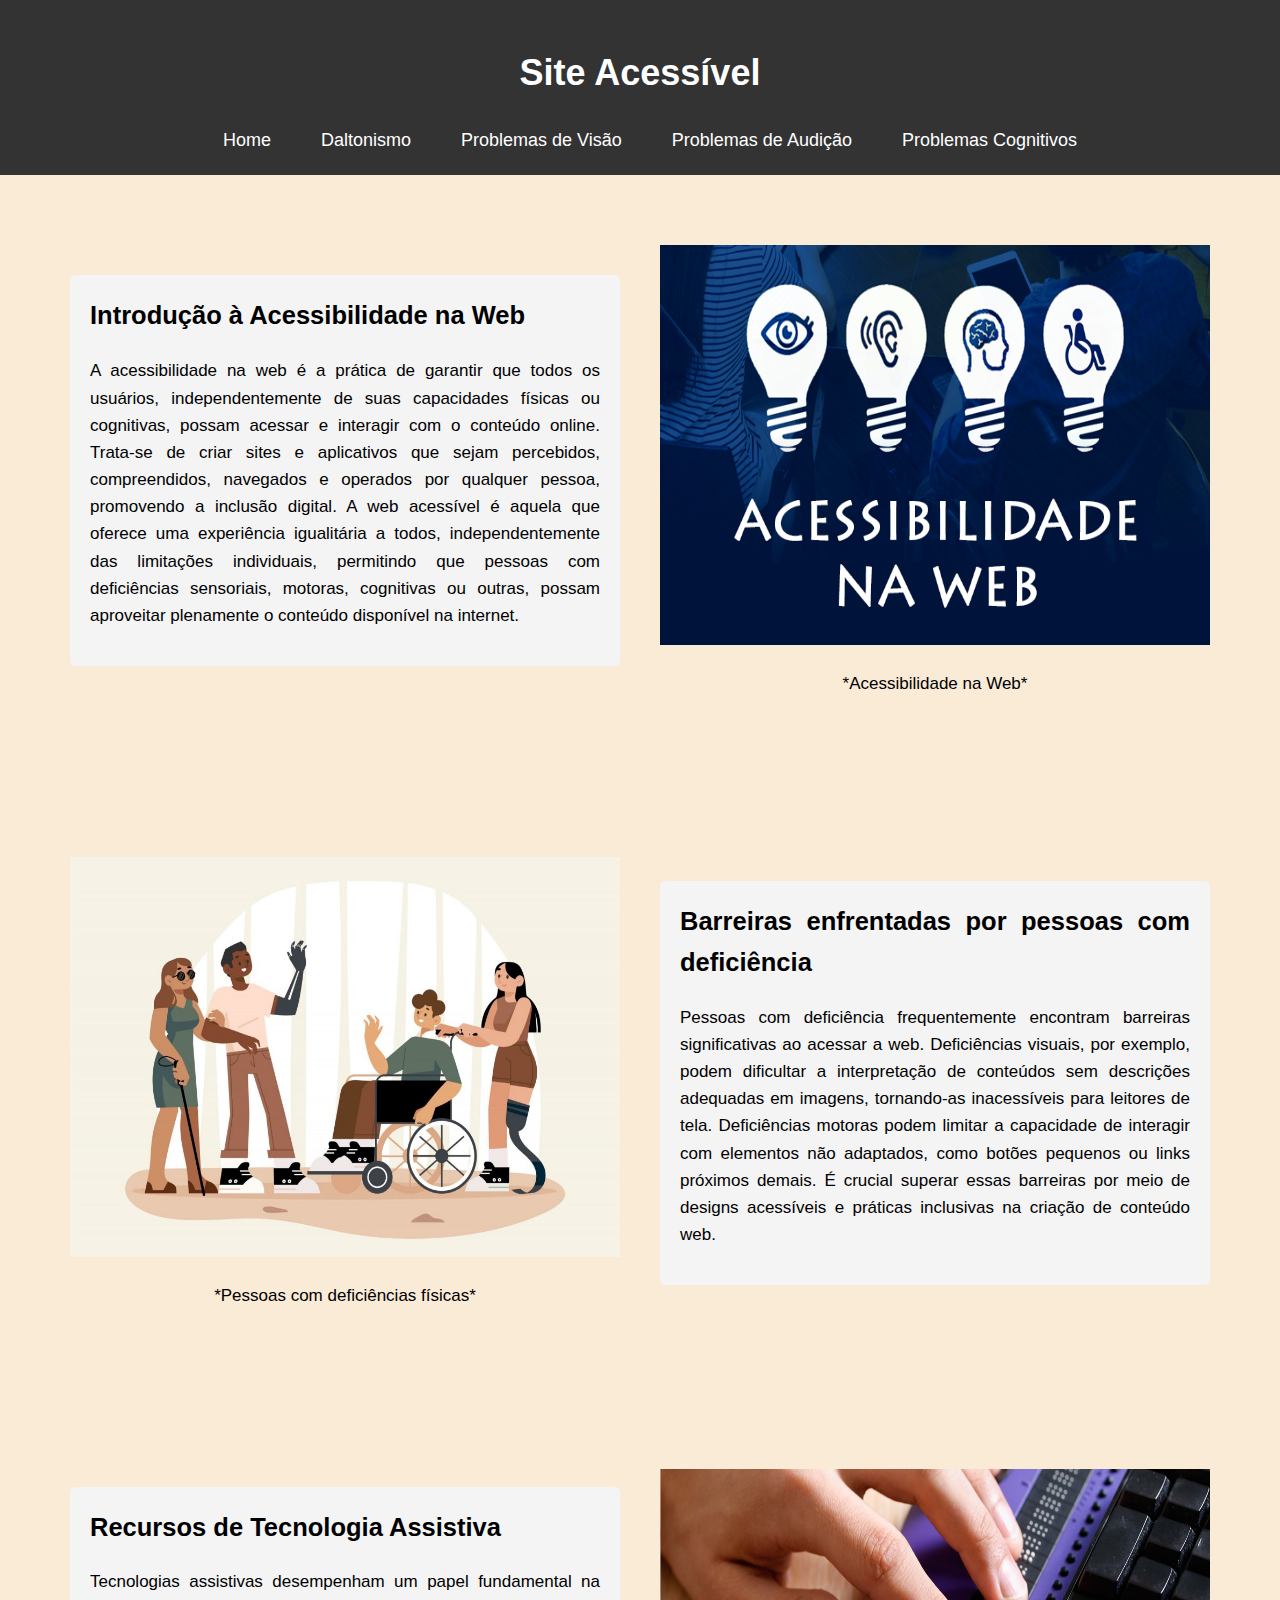
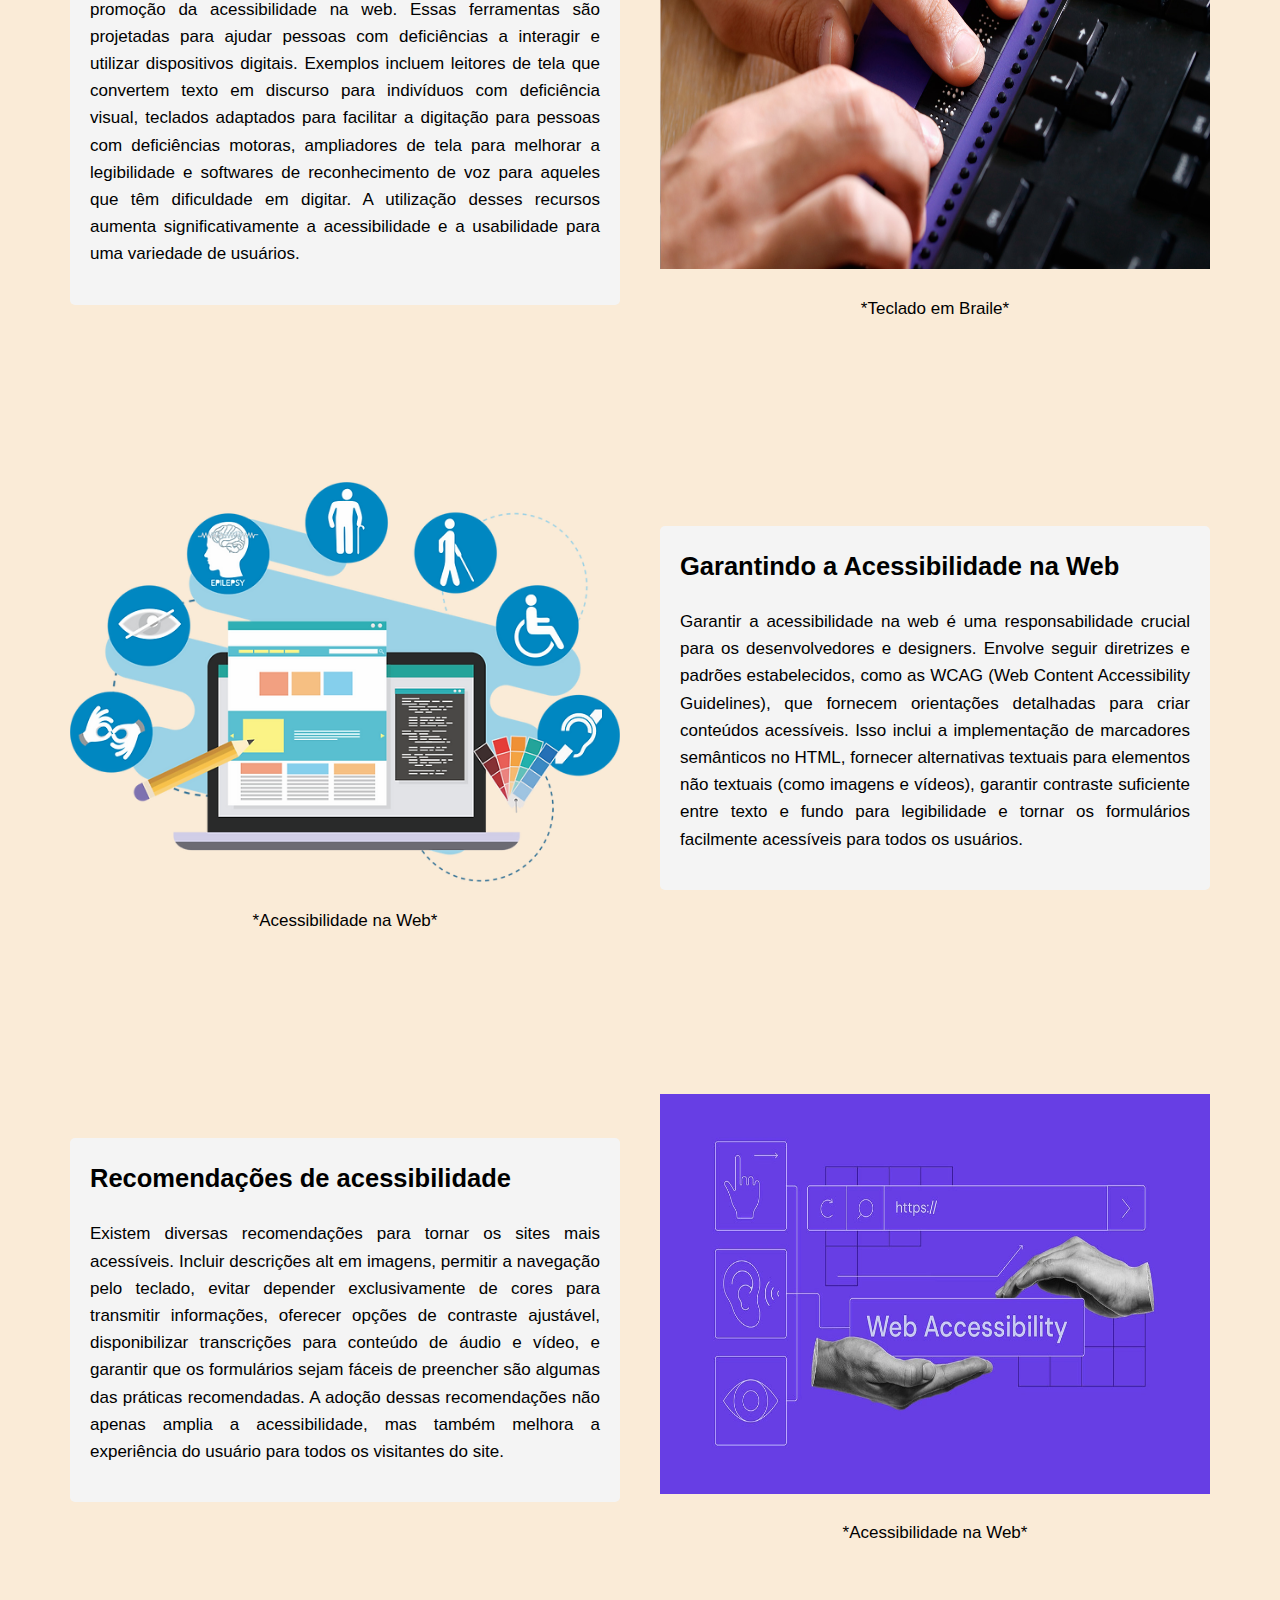
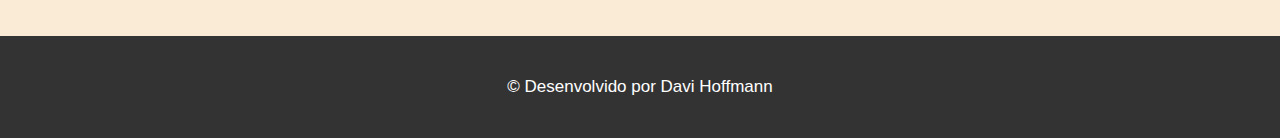
<file: TDE/index.html>
<!DOCTYPE html>
<html lang="pt-BR">
<head>
    <meta charset="UTF-8">
    <meta name="viewport" content="width=device-width, initial-scale=1.0">
    <meta http-equiv="X-UA-Compatible" content="IE=edge">
    <title>Site Acessível</title>
    <link rel="stylesheet" href="styles.css">
</head>
<body>
  <header>
    <h1>Site Acessível</h1>
    <nav>
        <div class="menu">
            <ul>
                <li><a href="index.html">Home</a></li>
                <li><a href="pag1.html">Daltonismo</a></li>
                <li><a href="pag2.html">Problemas de Visão</a></li>
                <li><a href="pag3.html">Problemas de Audição</a></li>
                <li><a href="pag4.html">Problemas Cognitivos</a></li>
            </ul>
        </div>
    </nav>
</header>

<main>
    <div class="content" id="intro">
        <div class="content-item">
            <div class="text">
                <h2>Introdução à Acessibilidade na Web</h2>
                <p>A acessibilidade na web é a prática de garantir que todos os usuários, independentemente de suas capacidades físicas ou cognitivas, possam acessar e interagir com o conteúdo online. Trata-se de criar sites e aplicativos que sejam percebidos, compreendidos, navegados e operados por qualquer pessoa, promovendo a inclusão digital. A web acessível é aquela que oferece uma experiência igualitária a todos, independentemente das limitações individuais, permitindo que pessoas com deficiências sensoriais, motoras, cognitivas ou outras, possam aproveitar plenamente o conteúdo disponível na internet.</p>
            </div>
        </div>
        <div class="content-item">
            <div class="image-container">
                <img src="imagens/AcessibilidadeWeb.png" alt="Acessibilidade na web">
                <p>*Acessibilidade na Web*</p>
            </div>
        </div>
    </div>

    <div class="content" id="barriers">
        <div class="content-item">
            <div class="image-container">
                <img src="imagens/deficiencia.jpg" alt="Pessoas com deficiências físicas">
                <p>*Pessoas com deficiências físicas*</p>
            </div>
        </div>
        <div class="content-item">
            <div class="text">
                <h2>Barreiras enfrentadas por pessoas com deficiência</h2>
                <p>Pessoas com deficiência frequentemente encontram barreiras significativas ao acessar a web. Deficiências visuais, por exemplo, podem dificultar a interpretação de conteúdos sem descrições adequadas em imagens, tornando-as inacessíveis para leitores de tela. Deficiências motoras podem limitar a capacidade de interagir com elementos não adaptados, como botões pequenos ou links próximos demais. É crucial superar essas barreiras por meio de designs acessíveis e práticas inclusivas na criação de conteúdo web.</p>
            </div>
        </div>
    </div>

    <div class="content" id="assistive-tech">
        <div class="content-item">
            <div class="text">
                <h2>Recursos de Tecnologia Assistiva</h2>
                <p>Tecnologias assistivas desempenham um papel fundamental na promoção da acessibilidade na web. Essas ferramentas são projetadas para ajudar pessoas com deficiências a interagir e utilizar dispositivos digitais. Exemplos incluem leitores de tela que convertem texto em discurso para indivíduos com deficiência visual, teclados adaptados para facilitar a digitação para pessoas com deficiências motoras, ampliadores de tela para melhorar a legibilidade e softwares de reconhecimento de voz para aqueles que têm dificuldade em digitar. A utilização desses recursos aumenta significativamente a acessibilidade e a usabilidade para uma variedade de usuários.</p>
            </div>
        </div>
        <div class="content-item">
            <div class="image-container">
                <img src="imagens/tecnologia.jpg" alt="Teclado em Braile">
                <p>*Teclado em Braile*</p>
            </div>
        </div>
    </div>

    <div class="content" id="ensuring-accessibility">
        <div class="content-item">
            <div class="image-container">
                <img src="imagens/acessWeb.webp" alt="Acessibilidade na Web">
                <p>*Acessibilidade na Web*</p>
            </div>
        </div>
        <div class="content-item">
            <div class="text">
                <h2>Garantindo a Acessibilidade na Web</h2>
                <p>Garantir a acessibilidade na web é uma responsabilidade crucial para os desenvolvedores e designers. Envolve seguir diretrizes e padrões estabelecidos, como as WCAG (Web Content Accessibility Guidelines), que fornecem orientações detalhadas para criar conteúdos acessíveis. Isso inclui a implementação de marcadores semânticos no HTML, fornecer alternativas textuais para elementos não textuais (como imagens e vídeos), garantir contraste suficiente entre texto e fundo para legibilidade e tornar os formulários facilmente acessíveis para todos os usuários.</p>
            </div>
        </div>
    </div>

    <div class="content" id="recommendations">
        <div class="content-item">
            <div class="text">
                <h2>Recomendações de acessibilidade</h2>
                <p>Existem diversas recomendações para tornar os sites mais acessíveis. Incluir descrições alt em imagens, permitir a navegação pelo teclado, evitar depender exclusivamente de cores para transmitir informações, oferecer opções de contraste ajustável, disponibilizar transcrições para conteúdo de áudio e vídeo, e garantir que os formulários sejam fáceis de preencher são algumas das práticas recomendadas. A adoção dessas recomendações não apenas amplia a acessibilidade, mas também melhora a experiência do usuário para todos os visitantes do site.</p>
            </div>
        </div>
        <div class="content-item">
            <div class="image-container">
                <img src="imagens/recomendacoes.webp" alt="Acessibilidade na Web">
                <p>*Acessibilidade na Web*</p>
            </div>
        </div>
    </div>
</main>

<footer>
    <p>&copy; Desenvolvido por Davi Hoffmann</p>
</footer>
</body>
</html>
</file>
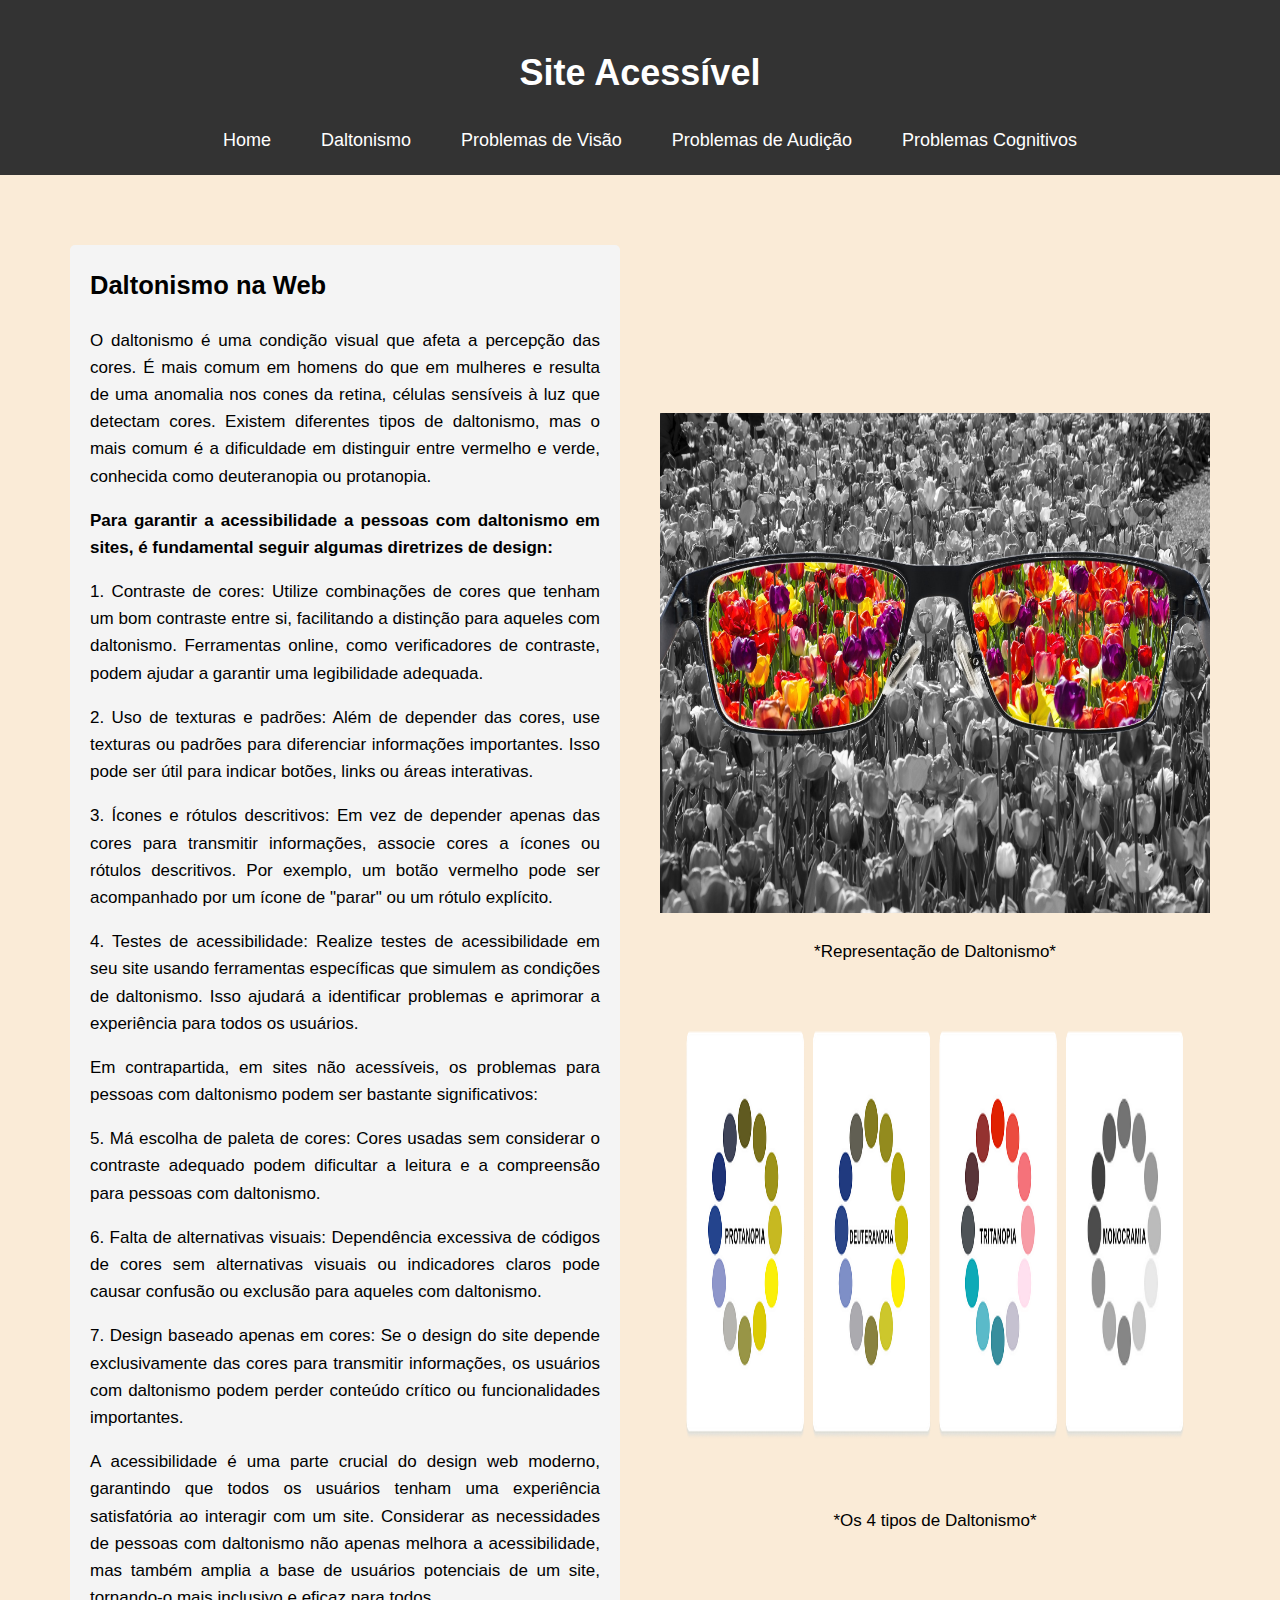
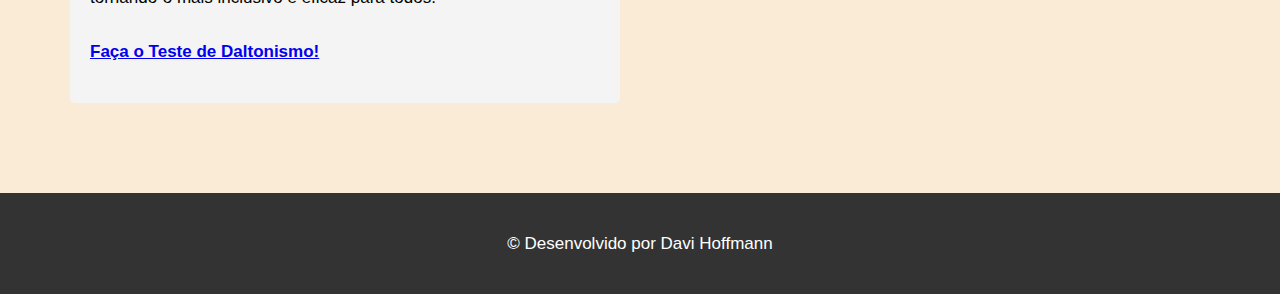
<file: TDE/pag1.html>
<!DOCTYPE html>
<html lang="pt-BR">
<head>
    <meta charset="UTF-8">
    <meta name="viewport" content="width=device-width, initial-scale=1.0">
    <meta http-equiv="X-UA-Compatible" content="IE=edge">
    <title>Site Acessível</title>
    <link rel="stylesheet" href="styles.css">
</head>
<body>
  <header>
    <h1>Site Acessível</h1>
    <nav>
        <div class="menu">
            <ul>
                <li><a href="index.html">Home</a></li>
                <li><a href="pag1.html">Daltonismo</a></li>
                <li><a href="pag2.html">Problemas de Visão</a></li>
                <li><a href="pag3.html">Problemas de Audição</a></li>
                <li><a href="pag4.html">Problemas Cognitivos</a></li>
            </ul>
        </div>
    </nav>
</header>
<main>
    <div class="content" id="intro">
        <div class="content-item">
            <div class="text">
                <h2>Daltonismo na Web</h2>
                <p>
                    O daltonismo é uma condição visual que afeta a percepção das cores. É mais comum em homens do que em mulheres e resulta de uma anomalia nos cones da retina, células sensíveis à luz que detectam cores. Existem diferentes tipos de daltonismo, mas o mais comum é a dificuldade em distinguir entre vermelho e verde, conhecida como deuteranopia ou protanopia.
                </p>
                    <p><strong>Para garantir a acessibilidade a pessoas com daltonismo em sites, é fundamental seguir algumas diretrizes de design: </strong></p>
                    
                    <p>1. Contraste de cores: Utilize combinações de cores que tenham um bom contraste entre si, facilitando a distinção para aqueles com daltonismo. Ferramentas online, como verificadores de contraste, podem ajudar a garantir uma legibilidade adequada.
                    </p>
                    <p>2. Uso de texturas e padrões: Além de depender das cores, use texturas ou padrões para diferenciar informações importantes. Isso pode ser útil para indicar botões, links ou áreas interativas.
                    </p>
                    <p>3. Ícones e rótulos descritivos: Em vez de depender apenas das cores para transmitir informações, associe cores a ícones ou rótulos descritivos. Por exemplo, um botão vermelho pode ser acompanhado por um ícone de "parar" ou um rótulo explícito.
                    </p>
                    <p>4. Testes de acessibilidade: Realize testes de acessibilidade em seu site usando ferramentas específicas que simulem as condições de daltonismo. Isso ajudará a identificar problemas e aprimorar a experiência para todos os usuários.
                    </p>
                    <p>Em contrapartida, em sites não acessíveis, os problemas para pessoas com daltonismo podem ser bastante significativos:
                    </p>
                    <p>5. Má escolha de paleta de cores: Cores usadas sem considerar o contraste adequado podem dificultar a leitura e a compreensão para pessoas com daltonismo.
                    </p>     
                    <p>6. Falta de alternativas visuais: Dependência excessiva de códigos de cores sem alternativas visuais ou indicadores claros pode causar confusão ou exclusão para aqueles com daltonismo.
                    </p> 
                    <p>7. Design baseado apenas em cores: Se o design do site depende exclusivamente das cores para transmitir informações, os usuários com daltonismo podem perder conteúdo crítico ou funcionalidades importantes.
                    </p>    
                    <p>A acessibilidade é uma parte crucial do design web moderno, garantindo que todos os usuários tenham uma experiência satisfatória ao interagir com um site. Considerar as necessidades de pessoas com daltonismo não apenas melhora a acessibilidade, mas também amplia a base de usuários potenciais de um site, tornando-o mais inclusivo e eficaz para todos.
                    <br><br> <strong><a href="https://www.colorblindnesstest.org/pt/">Faça o Teste de Daltonismo!</a></p></strong></p>
                    
                </div>
        </div>
        <div class="content-item">
            <div class="image-container">
                <img class="dal" src="imagens/daltonismo.jpg" alt="Representação de Daltonismo">
                <p>*Representação de Daltonismo*</p>
                <img class="dal" src="imagens/daltonismo1.png" alt="Os 4 tipos de Daltonismo">
                <p>*Os 4 tipos de Daltonismo*</p>
            </div>
        </div>
    </div>
</main>
<footer>
    <p>&copy; Desenvolvido por Davi Hoffmann</p>
</footer>
</body>
</html>
</file>
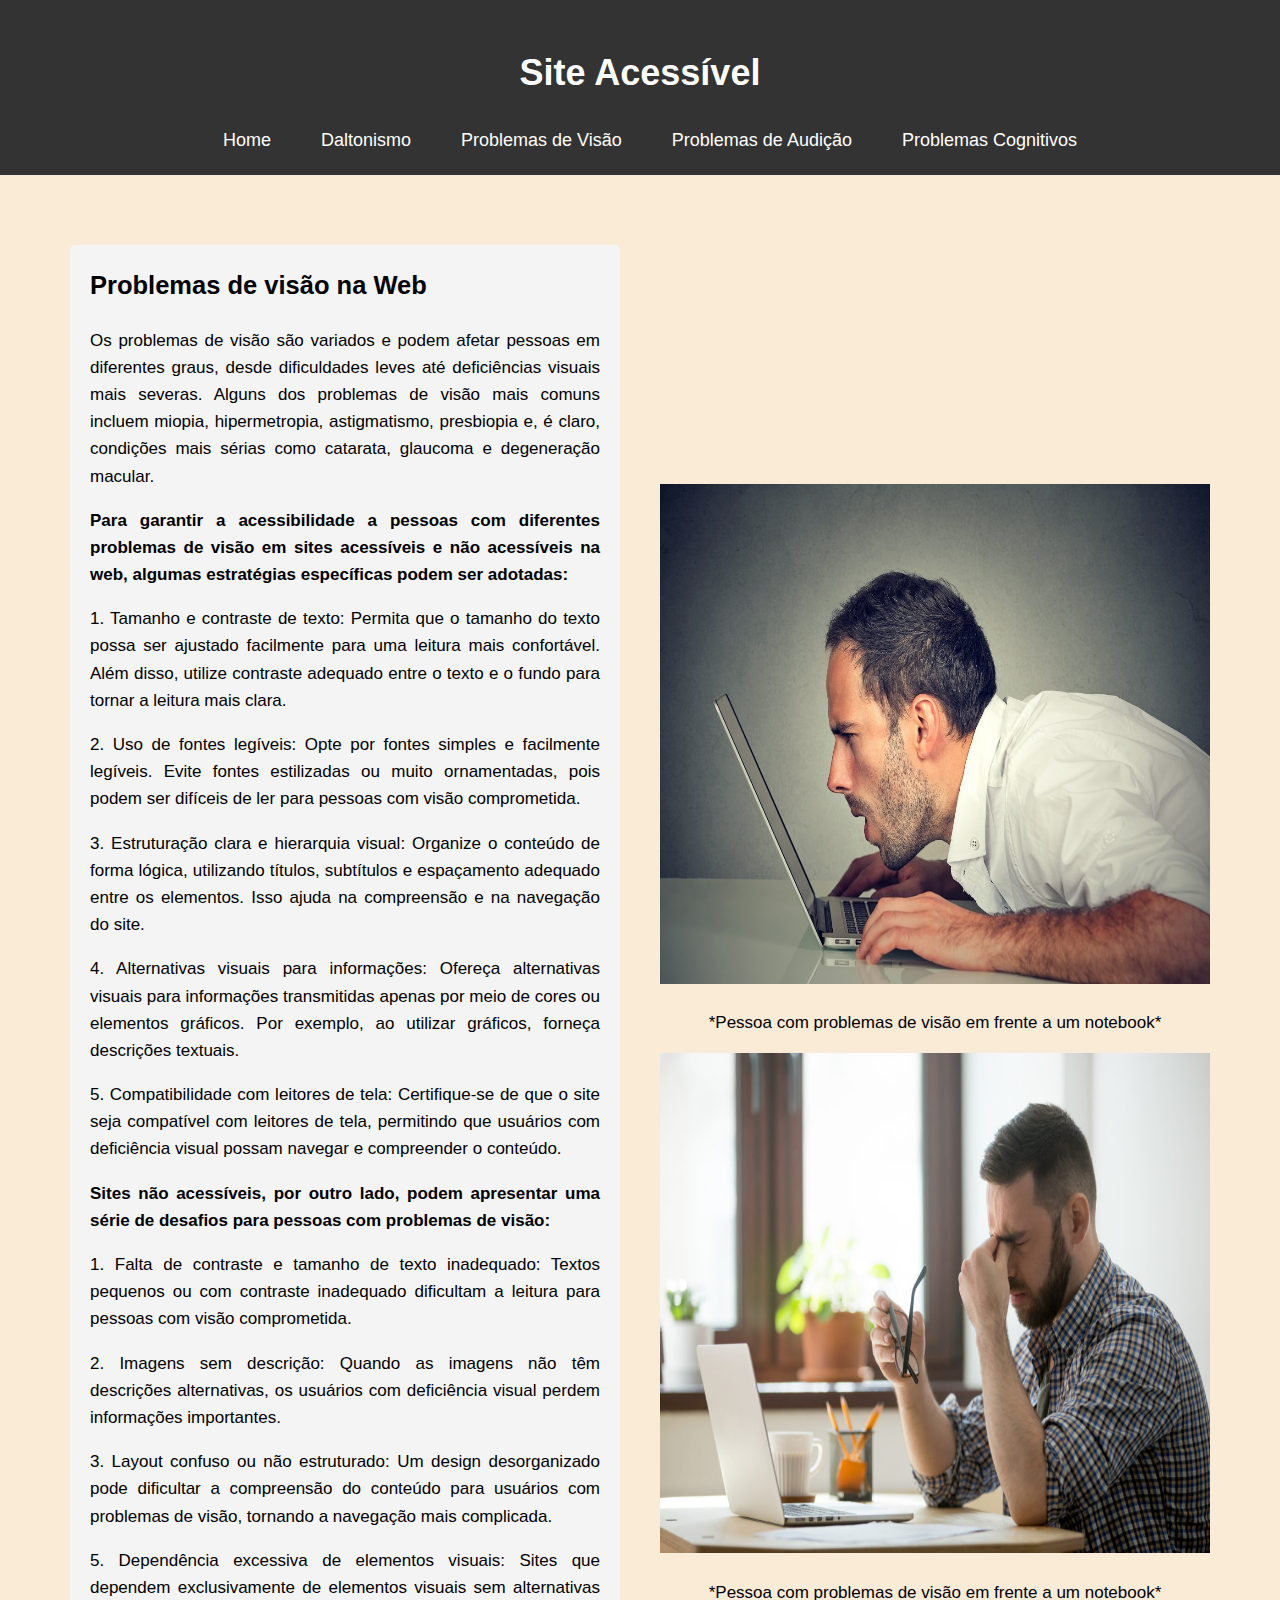
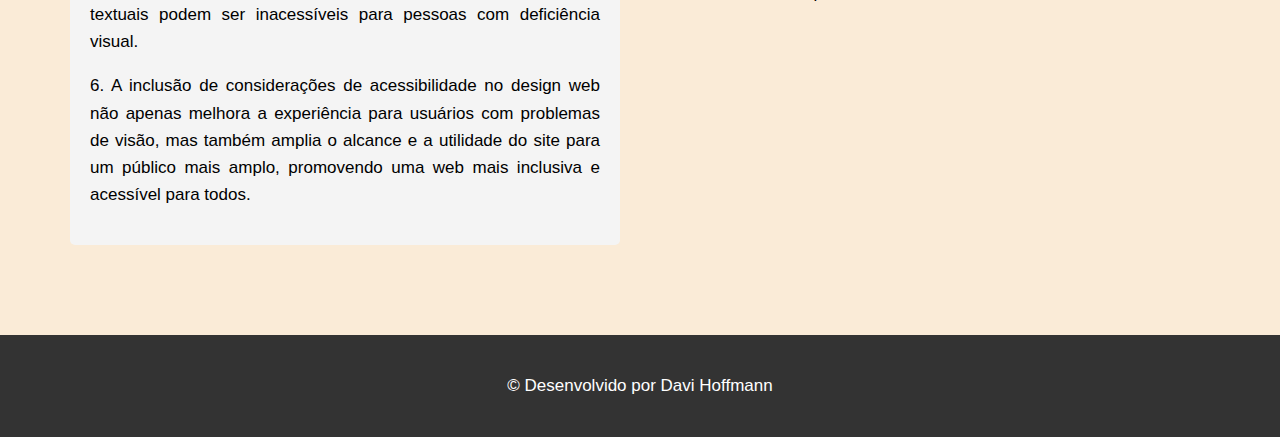
<file: TDE/pag2.html>
<!DOCTYPE html>
<html lang="pt-BR">
<head>
    <meta charset="UTF-8">
    <meta name="viewport" content="width=device-width, initial-scale=1.0">
    <meta http-equiv="X-UA-Compatible" content="IE=edge">
    <title>Site Acessível</title>
    <link rel="stylesheet" href="styles.css">
</head>
<body>
  <header>
    <h1>Site Acessível</h1>
    <nav>
        <div class="menu">
            <ul>
                <li><a href="index.html">Home</a></li>
                <li><a href="pag1.html">Daltonismo</a></li>
                <li><a href="pag2.html">Problemas de Visão</a></li>
                <li><a href="pag3.html">Problemas de Audição</a></li>
                <li><a href="pag4.html">Problemas Cognitivos</a></li>
            </ul>
        </div>
    </nav>
</header>
<main>
    <div class="content" id="intro">
        <div class="content-item">
            <div class="text">
                <h2>Problemas de visão na Web</h2>
                <p>Os problemas de visão são variados e podem afetar pessoas em diferentes graus, desde dificuldades leves até deficiências visuais mais severas. Alguns dos problemas de visão mais comuns incluem miopia, hipermetropia, astigmatismo, presbiopia e, é claro, condições mais sérias como catarata, glaucoma e degeneração macular.
                </p>
                <p><strong>Para garantir a acessibilidade a pessoas com diferentes problemas de visão em sites acessíveis e não acessíveis na web, algumas estratégias específicas podem ser adotadas: </strong>
                </p> 
                <p>1. Tamanho e contraste de texto: Permita que o tamanho do texto possa ser ajustado facilmente para uma leitura mais confortável. Além disso, utilize contraste adequado entre o texto e o fundo para tornar a leitura mais clara.
                </p> 
                <p>2. Uso de fontes legíveis: Opte por fontes simples e facilmente legíveis. Evite fontes estilizadas ou muito ornamentadas, pois podem ser difíceis de ler para pessoas com visão comprometida.
                </p>    
                <p>3. Estruturação clara e hierarquia visual: Organize o conteúdo de forma lógica, utilizando títulos, subtítulos e espaçamento adequado entre os elementos. Isso ajuda na compreensão e na navegação do site.
                </p>    
                <p>4. Alternativas visuais para informações: Ofereça alternativas visuais para informações transmitidas apenas por meio de cores ou elementos gráficos. Por exemplo, ao utilizar gráficos, forneça descrições textuais.
                </p>    
                <p>5. Compatibilidade com leitores de tela: Certifique-se de que o site seja compatível com leitores de tela, permitindo que usuários com deficiência visual possam navegar e compreender o conteúdo.
                </p>    
                <p><strong>Sites não acessíveis, por outro lado, podem apresentar uma série de desafios para pessoas com problemas de visão:</strong>
                </p>    
                <p>1. Falta de contraste e tamanho de texto inadequado: Textos pequenos ou com contraste inadequado dificultam a leitura para pessoas com visão comprometida.
                </p>    
                <p>2. Imagens sem descrição: Quando as imagens não têm descrições alternativas, os usuários com deficiência visual perdem informações importantes.
                </p>    
                <p>3. Layout confuso ou não estruturado: Um design desorganizado pode dificultar a compreensão do conteúdo para usuários com problemas de visão, tornando a navegação mais complicada.
                </p>    
                <p>5. Dependência excessiva de elementos visuais: Sites que dependem exclusivamente de elementos visuais sem alternativas textuais podem ser inacessíveis para pessoas com deficiência visual.
                </p>    
                <p>6. A inclusão de considerações de acessibilidade no design web não apenas melhora a experiência para usuários com problemas de visão, mas também amplia o alcance e a utilidade do site para um público mais amplo, promovendo uma web mais inclusiva e acessível para todos.</p>
                </p>
                </div>
        </div>
        <div class="content-item">
            <div class="image-container">
                <img class="dal" src="imagens/visao.jpg" alt="Pessoa com problemas de visão em frente a um notebook">
                <p>*Pessoa com problemas de visão em frente a um notebook*</p>
                <img class="dal" src="imagens/visao1.jpg" alt="Pessoa com problemas de visão em frente a um notebook">
                <p>*Pessoa com problemas de visão em frente a um notebook*</p>
            </div>
        </div>
    </div>
</main>
<footer>
    <p>&copy; Desenvolvido por Davi Hoffmann</p>
</footer>
</body>
</html>
</file>
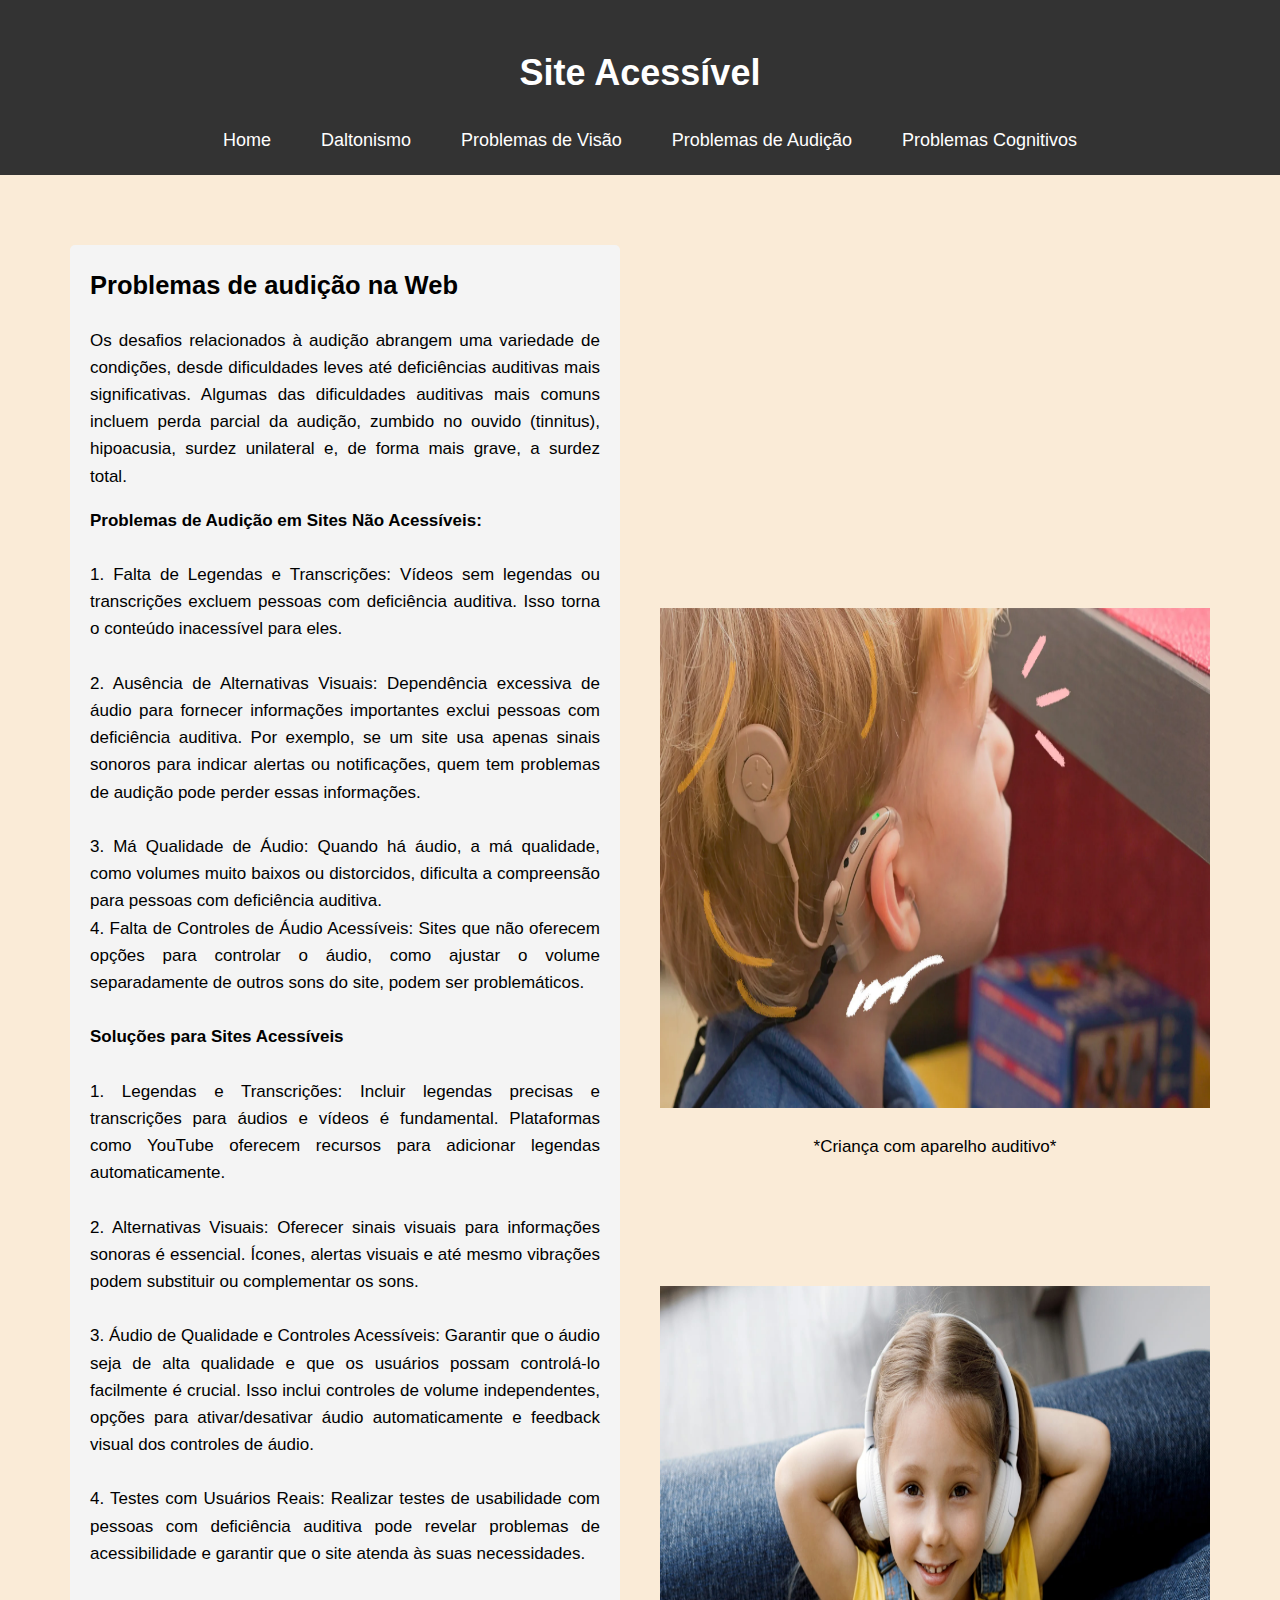
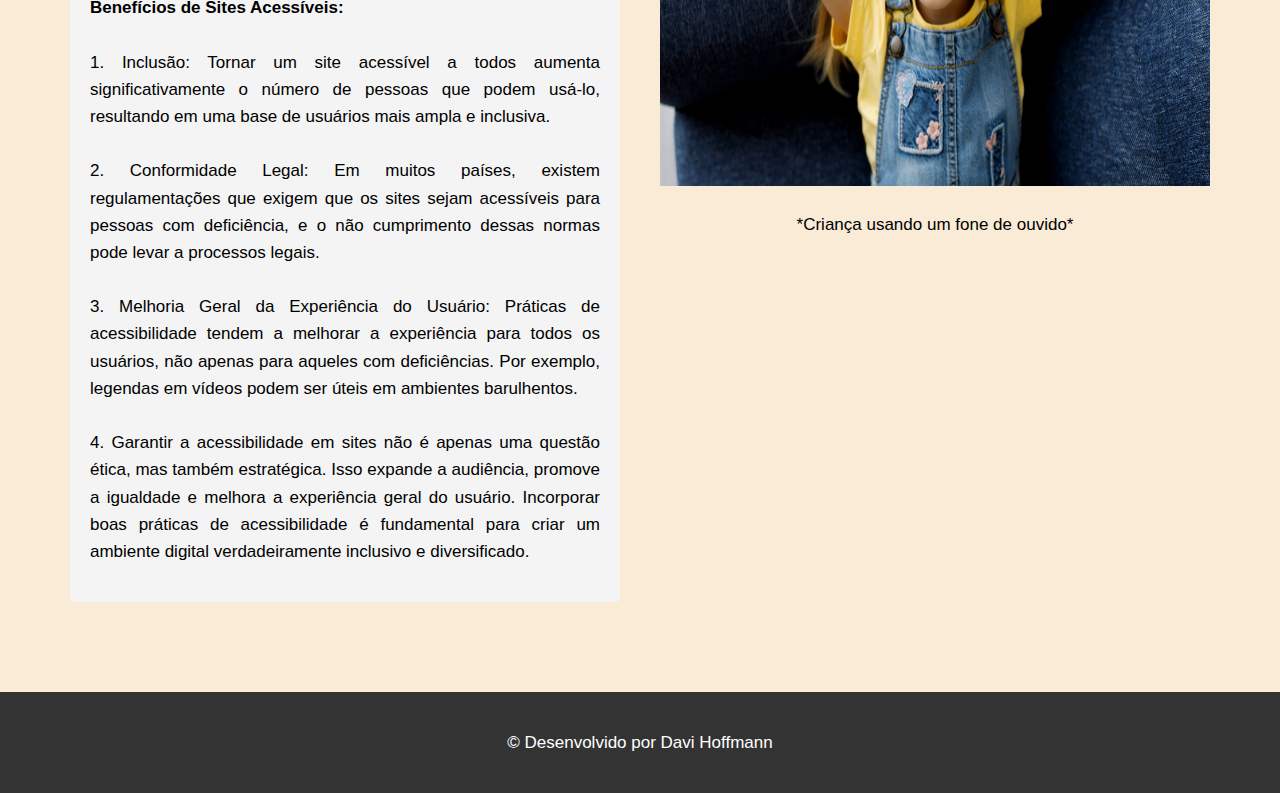
<file: TDE/pag3.html>
<!DOCTYPE html>
<html lang="pt-BR">
<head>
    <meta charset="UTF-8">
    <meta name="viewport" content="width=device-width, initial-scale=1.0">
    <meta http-equiv="X-UA-Compatible" content="IE=edge">
    <title>Site Acessível</title>
    <link rel="stylesheet" href="styles.css">
</head>
<body>
  <header>
    <h1>Site Acessível</h1>
    <nav>
        <div class="menu">
            <ul>
                <li><a href="index.html">Home</a></li>
                <li><a href="pag1.html">Daltonismo</a></li>
                <li><a href="pag2.html">Problemas de Visão</a></li>
                <li><a href="pag3.html">Problemas de Audição</a></li>
                <li><a href="pag4.html">Problemas Cognitivos</a></li>
            </ul>
        </div>
    </nav>
</header>
<main>
    <div class="content" id="intro">
        <div class="content-item">
            <div class="text">
                <h2>Problemas de audição na Web</h2>
                <p>Os desafios relacionados à audição abrangem uma variedade de condições, desde dificuldades leves até deficiências auditivas mais significativas. Algumas das dificuldades auditivas mais comuns incluem perda parcial da audição, zumbido no ouvido (tinnitus), hipoacusia, surdez unilateral e, de forma mais grave, a surdez total.
                </p>
                <p><strong>Problemas de Audição em Sites Não Acessíveis: </strong><br><br>
                    1. Falta de Legendas e Transcrições: Vídeos sem legendas ou transcrições excluem pessoas com deficiência auditiva. Isso torna o conteúdo inacessível para eles.
                    <br><br>
                    2. Ausência de Alternativas Visuais: Dependência excessiva de áudio para fornecer informações importantes exclui pessoas com deficiência auditiva. Por exemplo, se um site usa apenas sinais sonoros para indicar alertas ou notificações, quem tem problemas de audição pode perder essas informações.
                    <br><br>
                    3. Má Qualidade de Áudio: Quando há áudio, a má qualidade, como volumes muito baixos ou distorcidos, dificulta a compreensão para pessoas com deficiência auditiva.
                    <br>
                    4. Falta de Controles de Áudio Acessíveis: Sites que não oferecem opções para controlar o áudio, como ajustar o volume separadamente de outros sons do site, podem ser problemáticos.
                    <br><br>
                    <strong>Soluções para Sites Acessíveis</strong> <br><br>
                    1. Legendas e Transcrições: Incluir legendas precisas e transcrições para áudios e vídeos é fundamental. Plataformas como YouTube oferecem recursos para adicionar legendas automaticamente.
                    <br><br>
                    2. Alternativas Visuais: Oferecer sinais visuais para informações sonoras é essencial. Ícones, alertas visuais e até mesmo vibrações podem substituir ou complementar os sons.
                    <br><br>
                    3. Áudio de Qualidade e Controles Acessíveis: Garantir que o áudio seja de alta qualidade e que os usuários possam controlá-lo facilmente é crucial. Isso inclui controles de volume independentes, opções para ativar/desativar áudio automaticamente e feedback visual dos controles de áudio.
                    <br><br>
                    4. Testes com Usuários Reais: Realizar testes de usabilidade com pessoas com deficiência auditiva pode revelar problemas de acessibilidade e garantir que o site atenda às suas necessidades.
                    <br><br>
                    <strong>Benefícios de Sites Acessíveis: </strong><br><br>
                    1. Inclusão: Tornar um site acessível a todos aumenta significativamente o número de pessoas que podem usá-lo, resultando em uma base de usuários mais ampla e inclusiva.
                    <br><br>
                    2. Conformidade Legal: Em muitos países, existem regulamentações que exigem que os sites sejam acessíveis para pessoas com deficiência, e o não cumprimento dessas normas pode levar a processos legais.
                    <br><br>
                    3. Melhoria Geral da Experiência do Usuário: Práticas de acessibilidade tendem a melhorar a experiência para todos os usuários, não apenas para aqueles com deficiências. Por exemplo, legendas em vídeos podem ser úteis em ambientes barulhentos.
                    <br><br>
                    4. Garantir a acessibilidade em sites não é apenas uma questão ética, mas também estratégica. Isso expande a audiência, promove a igualdade e melhora a experiência geral do usuário. Incorporar boas práticas de acessibilidade é fundamental para criar um ambiente digital verdadeiramente inclusivo e diversificado.</p>
                </p>
                </div>
        </div>
        <div class="content-item">
            <div class="image-container">
                <img class="aud" src="imagens/audicao.webp" alt="Criança com aparelho auditivo">
                <p>*Criança com aparelho auditivo*</p>
                <br><br><br><br>
                <img class="aud" src="imagens/audicao1.jpg" alt="Criança usando um fone de ouvido">
                <p>*Criança usando um fone de ouvido*</p>
            </div>
        </div>
    </div>
</main>
<footer>
    <p>&copy; Desenvolvido por Davi Hoffmann</p>
</footer>
</body>
</html>
</file>
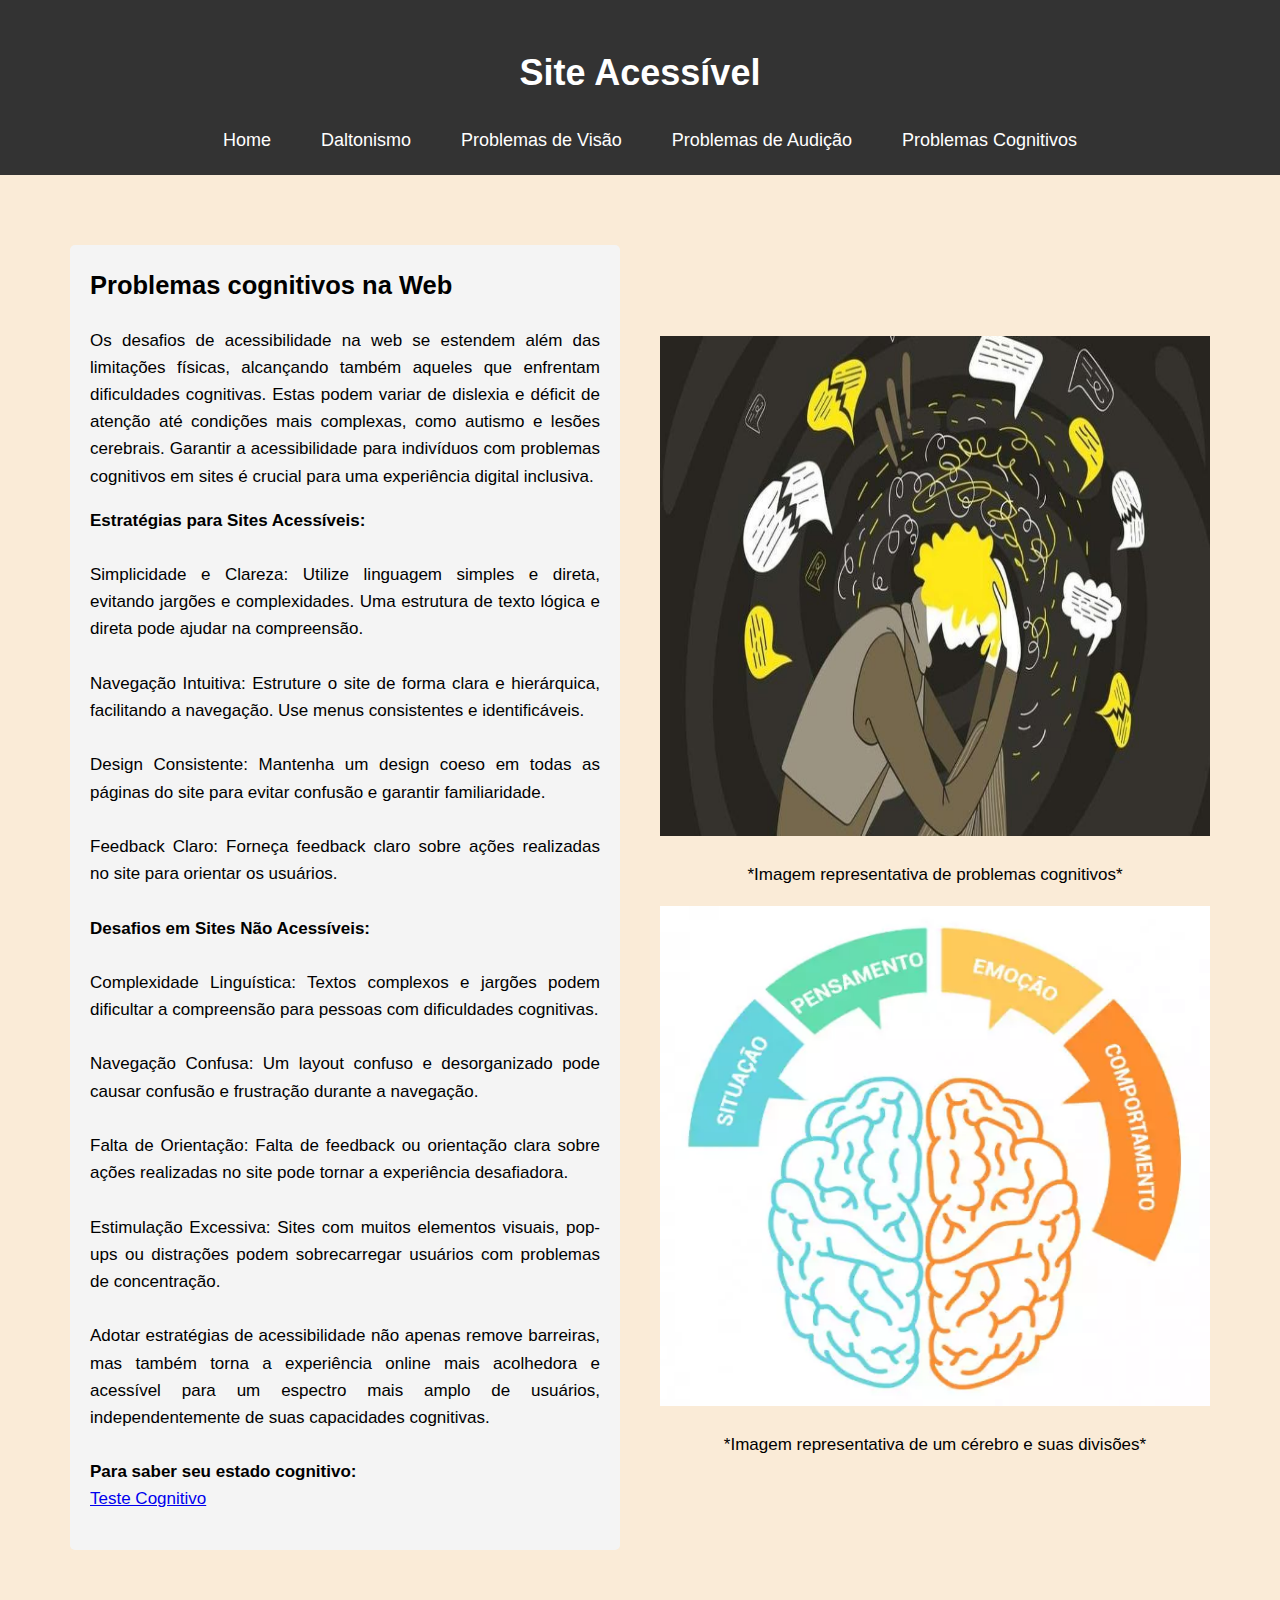
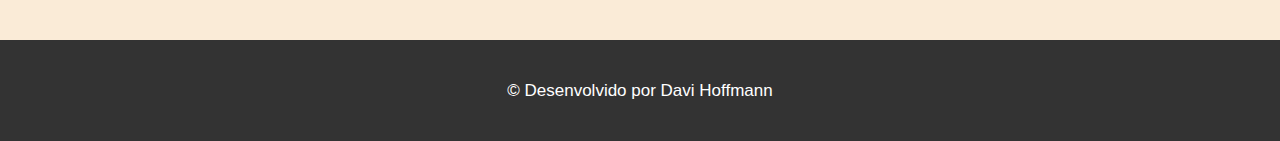
<file: TDE/pag4.html>
<!DOCTYPE html>
<html lang="pt-BR">
<head>
    <meta charset="UTF-8">
    <meta name="viewport" content="width=device-width, initial-scale=1.0">
    <meta http-equiv="X-UA-Compatible" content="IE=edge">
    <title>Site Acessível</title>
    <link rel="stylesheet" href="styles.css">
</head>
<body>
  <header>
    <h1>Site Acessível</h1>
    <nav>
        <div class="menu">
            <ul>
                <li><a href="index.html">Home</a></li>
                <li><a href="pag1.html">Daltonismo</a></li>
                <li><a href="pag2.html">Problemas de Visão</a></li>
                <li><a href="pag3.html">Problemas de Audição</a></li>
                <li><a href="pag4.html">Problemas Cognitivos</a></li>
            </ul>
        </div>
    </nav>
</header>
<main>
    <div class="content" id="intro">
        <div class="content-item">
            <div class="text">
                <h2>Problemas cognitivos na Web</h2>
                <p>Os desafios de acessibilidade na web se estendem além das limitações físicas, alcançando também aqueles que enfrentam dificuldades cognitivas. Estas podem variar de dislexia e déficit de atenção até condições mais complexas, como autismo e lesões cerebrais. Garantir a acessibilidade para indivíduos com problemas cognitivos em sites é crucial para uma experiência digital inclusiva.
                </p>
                <p><strong>Estratégias para Sites Acessíveis:</strong> <br><br>
                    Simplicidade e Clareza: Utilize linguagem simples e direta, evitando jargões e complexidades. Uma estrutura de texto lógica e direta pode ajudar na compreensão.
                    <br><br>
                    Navegação Intuitiva: Estruture o site de forma clara e hierárquica, facilitando a navegação. Use menus consistentes e identificáveis.
                    <br><br>
                    Design Consistente: Mantenha um design coeso em todas as páginas do site para evitar confusão e garantir familiaridade.
                    <br><br>
                    Feedback Claro: Forneça feedback claro sobre ações realizadas no site para orientar os usuários.
                    <br><br>
                    <strong>Desafios em Sites Não Acessíveis:</strong> <br><br>
                    Complexidade Linguística: Textos complexos e jargões podem dificultar a compreensão para pessoas com dificuldades cognitivas.
                    <br><br>
                    Navegação Confusa: Um layout confuso e desorganizado pode causar confusão e frustração durante a navegação.
                    <br><br>
                    Falta de Orientação: Falta de feedback ou orientação clara sobre ações realizadas no site pode tornar a experiência desafiadora.
                    <br><br>
                    Estimulação Excessiva: Sites com muitos elementos visuais, pop-ups ou distrações podem sobrecarregar usuários com problemas de concentração.
                    <br><br>
                    Adotar estratégias de acessibilidade não apenas remove barreiras, mas também torna a experiência online mais acolhedora e acessível para um espectro mais amplo de usuários, independentemente de suas capacidades cognitivas.
                    <br><br> <strong>Para saber seu estado cognitivo:</strong><br>
                    <a href="https://memtrax.com/pt/teste-cognitivo/">Teste Cognitivo</a></p>
                </div>
        </div>
        <div class="content-item">
            <div class="image-container">
                <img class="cog" src="imagens/cog.jpg" alt="Imagem representativa de problemas cognitivos">
                <p>*Imagem representativa de problemas cognitivos*</p>
                <img class="cog" src="imagens/cog1.webp" alt="Imagem representativa de problemas cognitivos">
                <p>*Imagem representativa de um cérebro e suas divisões*</p>
            </div>
        </div>
    </div>
</main>
<footer>
    <p>&copy; Desenvolvido por Davi Hoffmann</p>
</footer>
</body>
</html>
</file>
<file: TDE/styles.css>
body {
    font-family: Arial, sans-serif;
    margin: 0;
    padding: 0;
    line-height: 1.6;
    background-color: antiquewhite;
    font-size: 17px;
}

header {
    background-color: #333;
    color: #fff;
    padding: 20px 0;
    text-align: center;
    font-size: 18px;
}

nav {
    display: flex;
    justify-content: center;
    margin-top: 20px;
}

.logo a {
    font-size: 24px;
    color: #fff;
    text-decoration: none;
}

.menu ul {
    list-style: none;
    padding: 0;
    margin: 0;
    display: flex;
}

.menu ul li {
    margin-left: 20px;
}

.menu ul li a {
    color: #fff;
    text-decoration: none;
    padding: 10px 15px;
    border-radius: 5px;
    transition: background-color 0.3s ease;
}

.menu ul li a:hover {
    background-color: #555;
}

.content {
    display: flex;
    justify-content: center;
    align-items: center;
    flex-wrap: wrap;
    padding: 50px;
}

.content-item {
    flex: 1;
    padding: 20px;
    text-align: justify;
}

.text {
    background-color: #f4f4f4;
    padding: 20px;
    border-radius: 5px;
    margin-bottom: 20px;
}

.text h2, .text h3 {
    margin-top: 0;
}

.image-container {
    text-align: center;
    margin-bottom: 20px;
}

img {
    max-width: 100%;
    height: 400px;
    width: 700px;
}

footer {
    text-align: center;
    background-color: #333;
    color: #fff;
    padding: 20px 0;
}

.dal {
    max-width: 100%;
    height: 500px;
    width: 900px;
}

.aud {
    max-width: 100%;
    height: 500px;
    width: 800px;
}

.cog {
    max-width: 100%;
    height: 500px;
    width: 800px;
}
</file>
